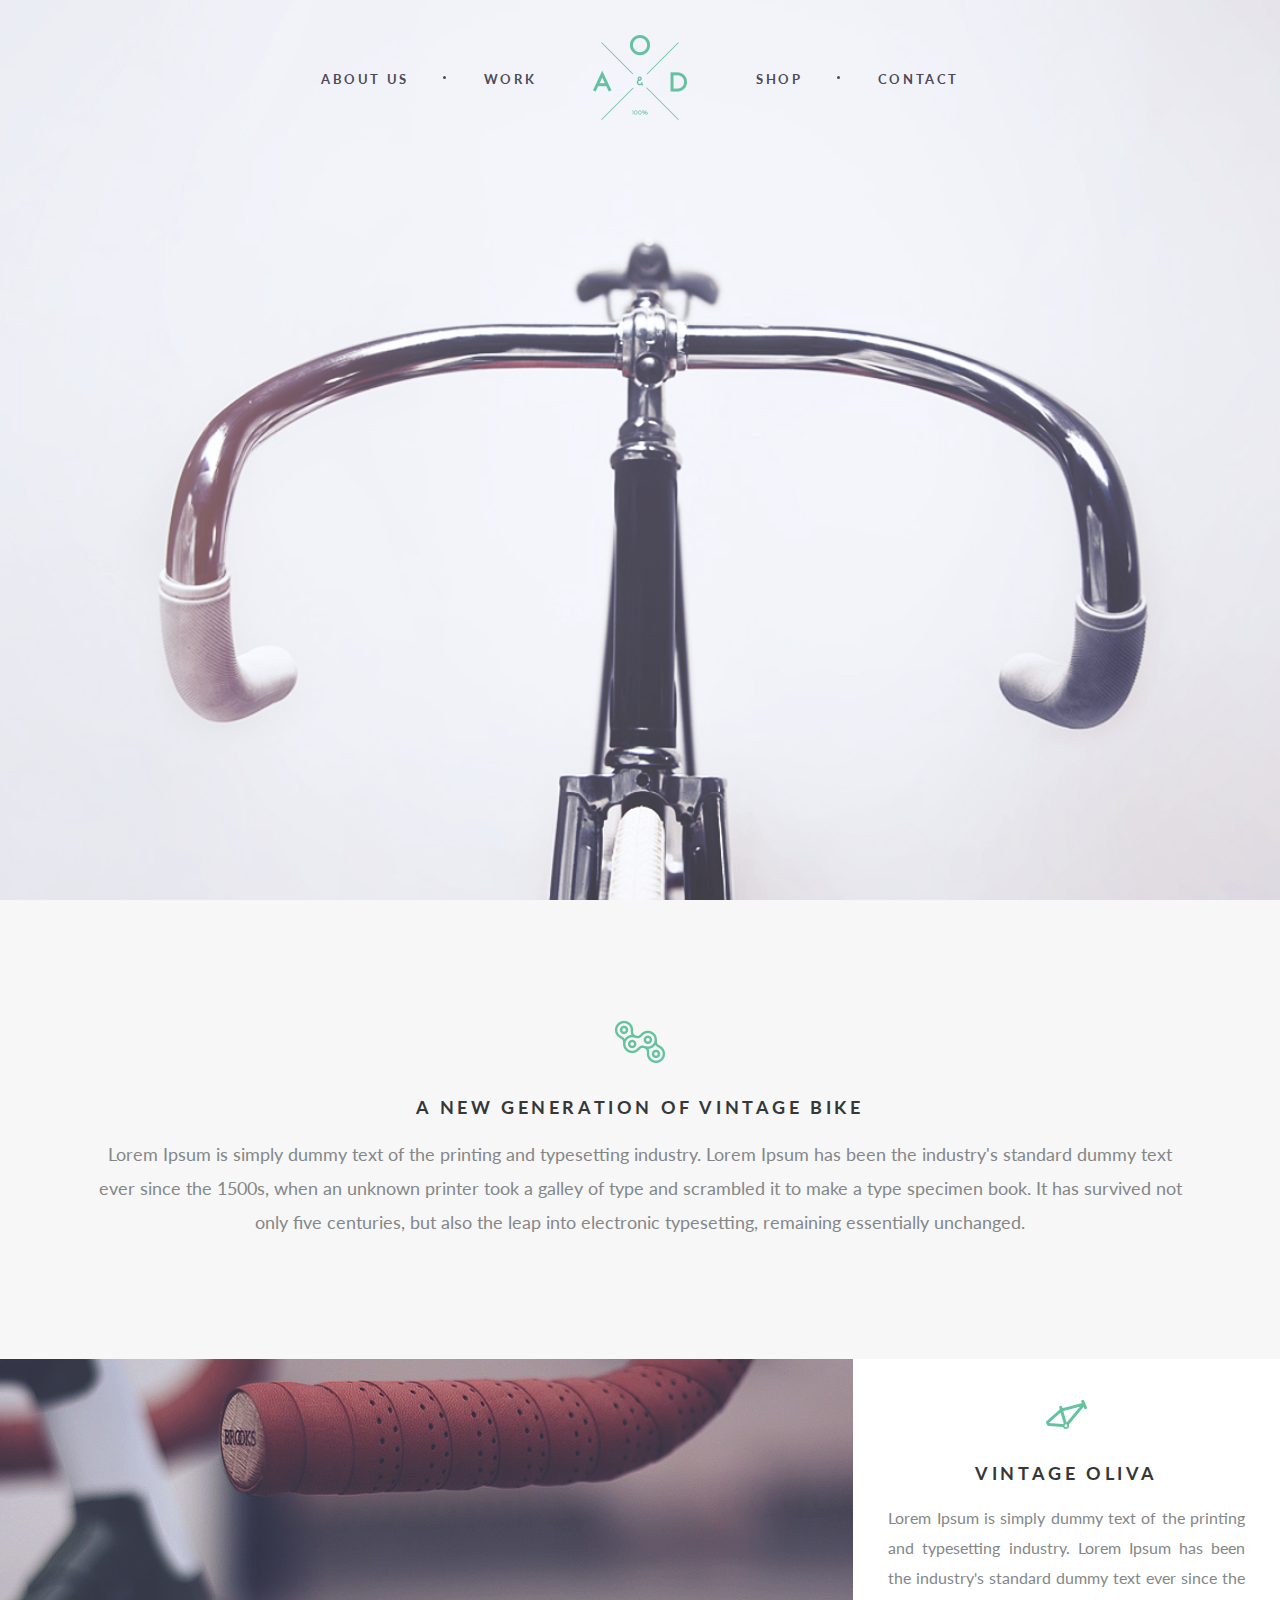
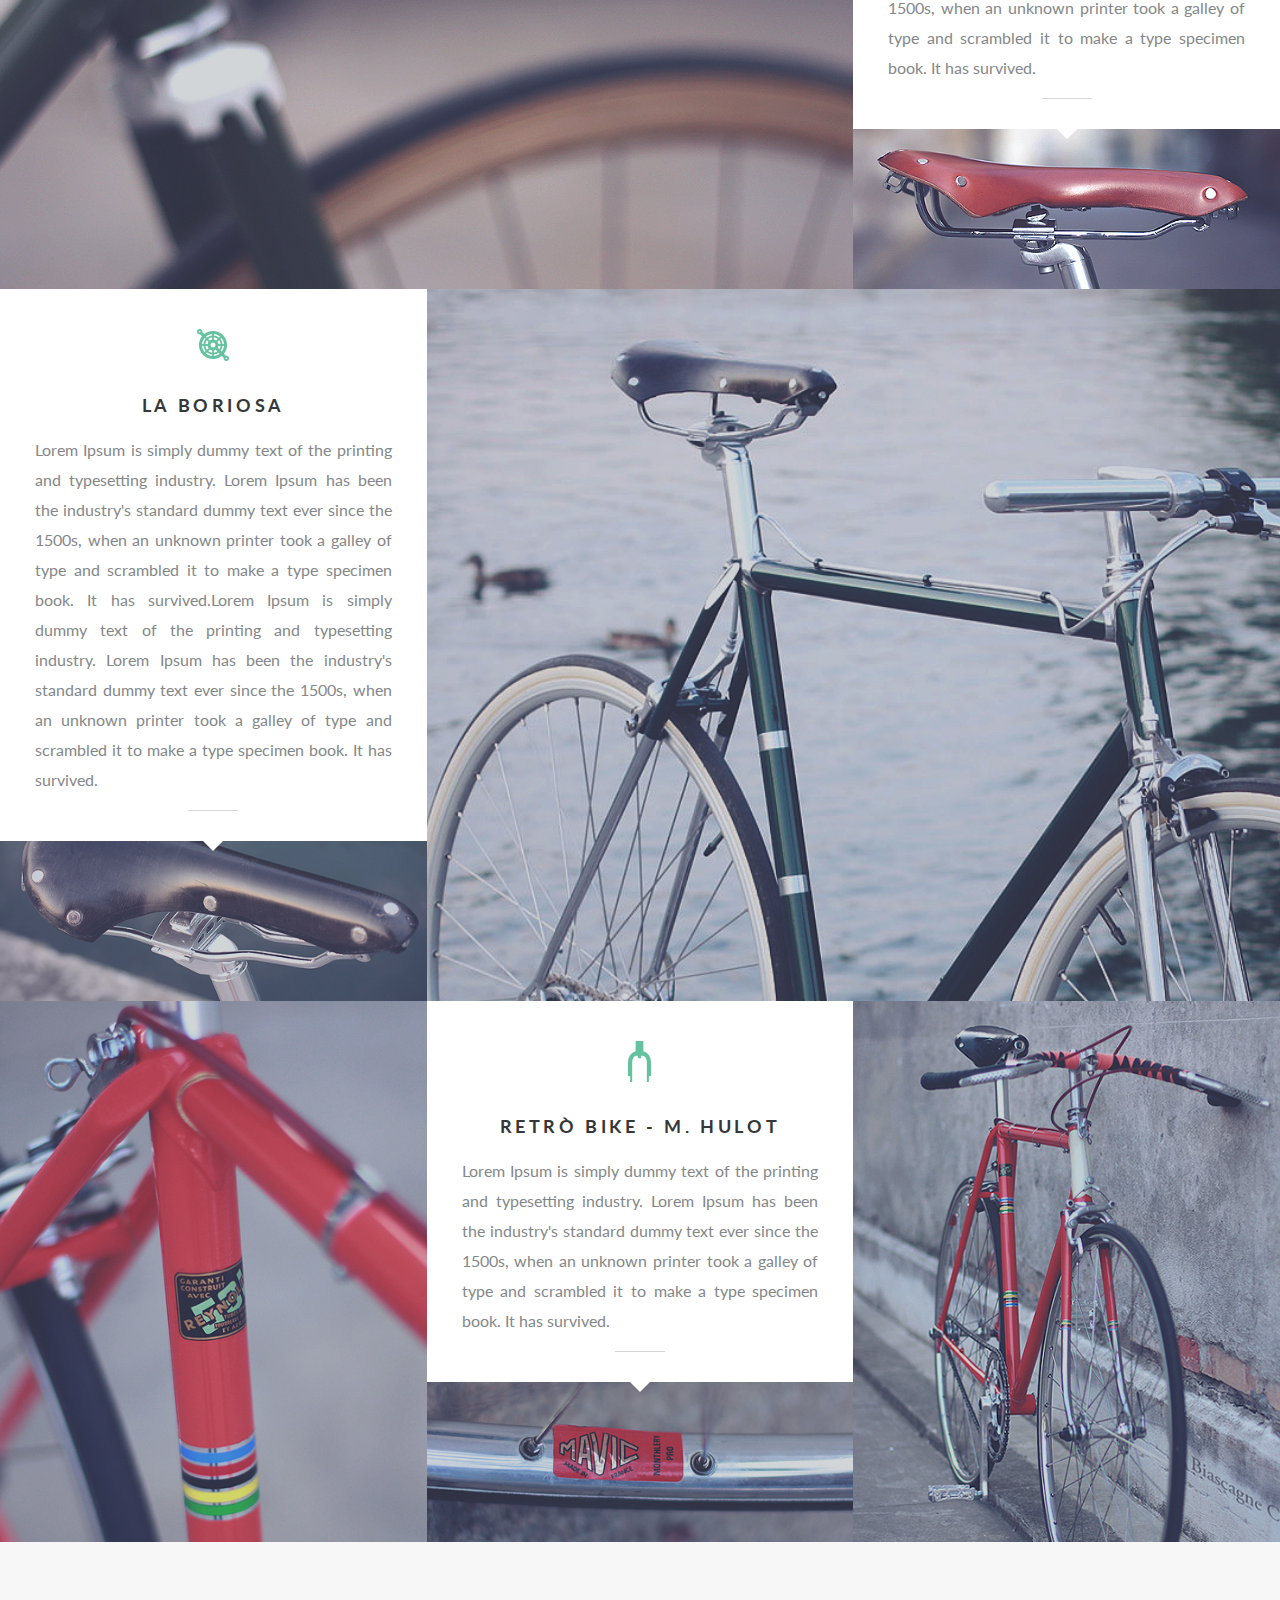
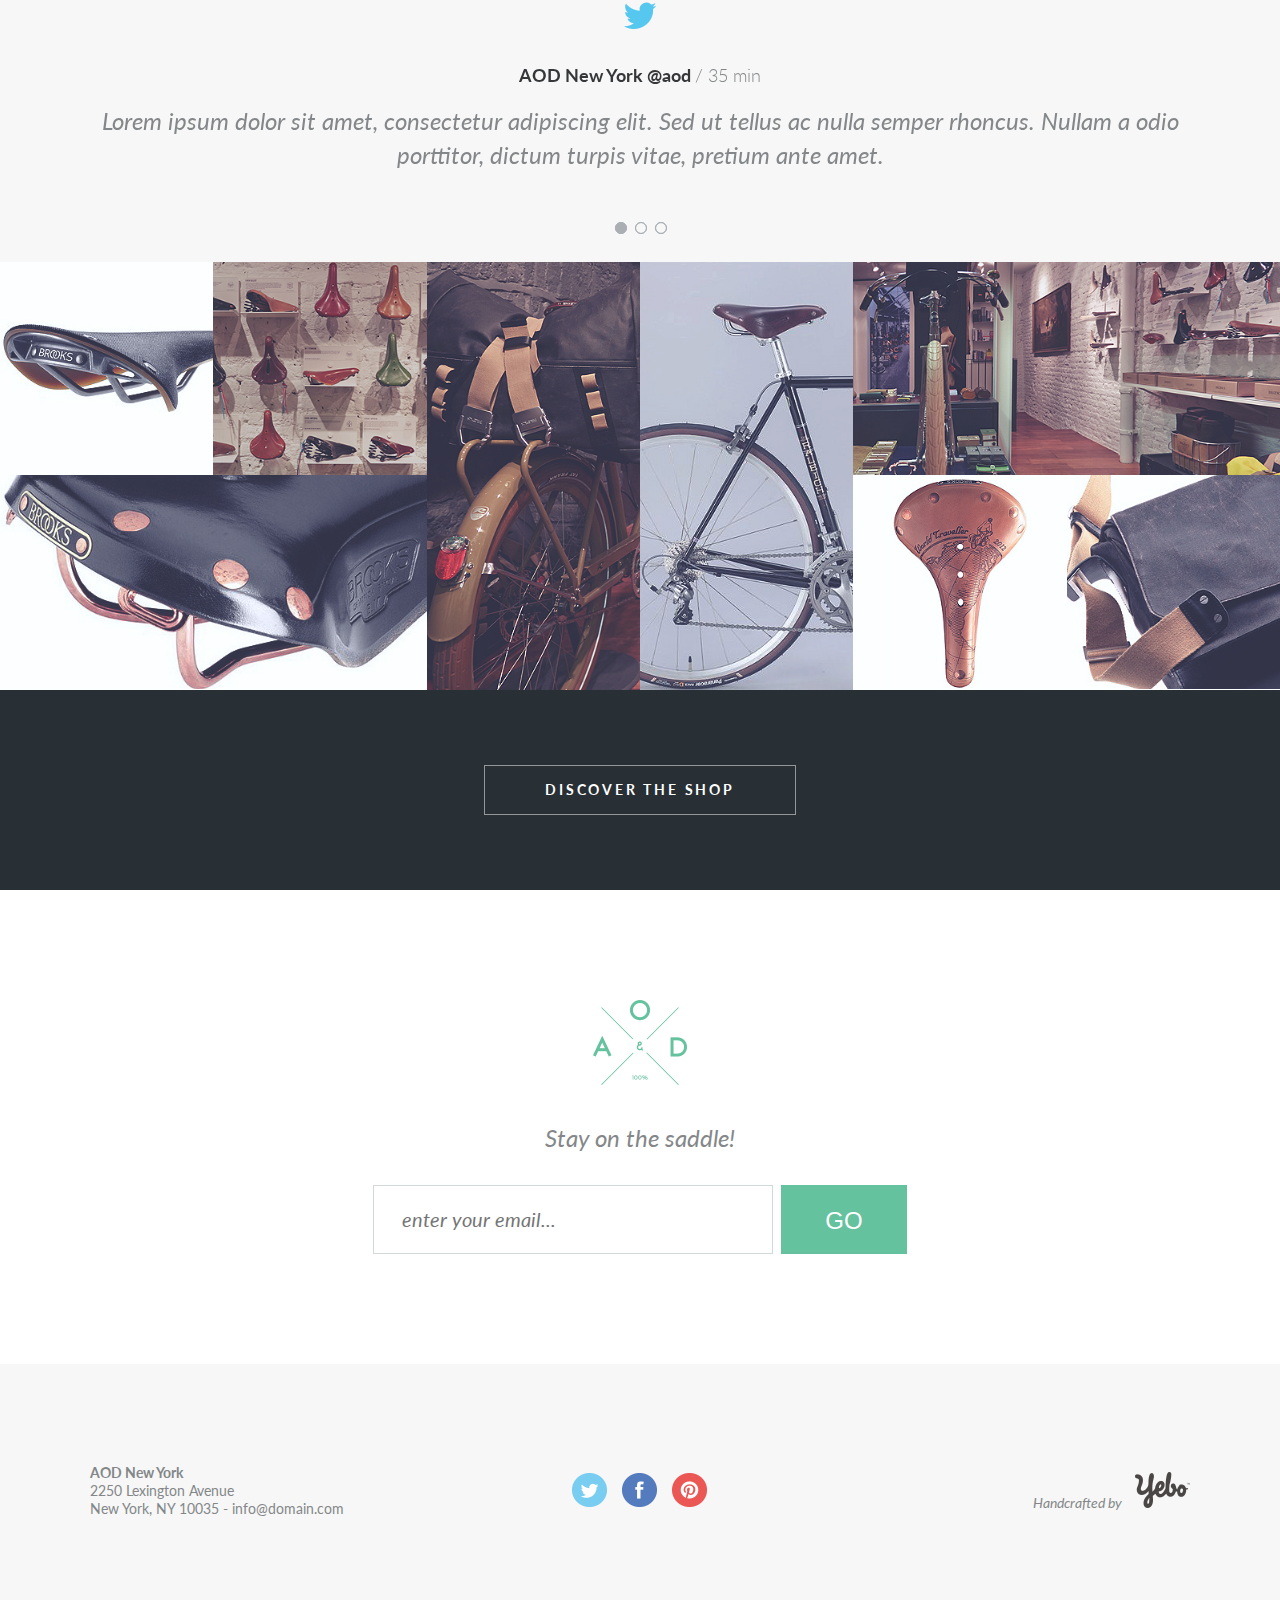
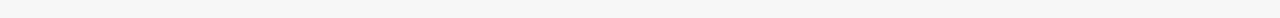
<file: AOD/index.html>
<!DOCTYPE html>
<html lang="en">

<head>
    <meta charset="UTF-8">
    <meta http-equiv="X-UA-Compatible" content="IE=edge">
    <meta name="viewport" content="width=device-width, initial-scale=1.0">
    <link rel="stylesheet" href="css/style.css">
    <title>AOD</title>
</head>

<body>
    <div class="wrapper">
        <main class="page">
            <header class="header">
                <div class="header__row">
                    <nav class="header__menu menu">
                        <div class="menu__icon icon-menu">
                            <span></span>
                            <span></span>
                            <span></span>
                        </div>
                        <div class="menu__body">
                            <ul class="menu__list">
                                <li><a href="" class="menu__link">about us</a></li>
                                <li><a href="" class="menu__link">work</a></li>
                                <li><a href="" class="menu__link">shop</a></li>
                                <li><a href="" class="menu__link">contact</a></li>
                            </ul>
                        </div>
                    </nav>
                    <div class="header__logo">
                        <img src="./img/logo.png" alt="">
                    </div>
                </div>
            </header>
            <div class="main-screen">
                <div class="main-screen__bg ibg">
                    <img src="./img/bg.jpg" alt="">
                </div>
            </div>
            <div class="content">
                <section class="generation">
                    <div class="container">
                        <div class="generation__block block">
                            <div class="block__icon">
                                <img src="./img/icons/generation-icon.png" alt="">
                            </div>
                            <h1 class="block__title">A NEW GENERATION OF VINTAGE BIKE</h1>
                            <div class="block__text">
                                Lorem Ipsum is simply dummy text of the printing and typesetting industry. Lorem Ipsum
                                has been the industry's standard dummy text ever since the 1500s, when an unknown
                                printer took a galley of type and scrambled it to make a type specimen book. It has
                                survived not only five centuries, but also the leap into electronic typesetting,
                                remaining essentially unchanged.
                            </div>
                        </div>
                    </div>
                </section>
                <section class="brands">
                    <div class="brands__row">
                        <div class="brands__column brands__column_b">
                            <a href="" class="brands__item item">
                                <span class="item__logo">
                                    <img src="./img/brands/section_1/logo-bicycle-company.png" alt="">
                                </span>
                                <span class="item__image ibg">
                                    <img src="./img/brands/section_1/brands-image-1.jpg" alt="">
                                </span>
                            </a>
                        </div>
                        <div class="brands__column">
                            <div class="brands__content block">
                                <div class="block__icon">
                                    <img src="./img/icons/vintage-oliva-icon.png" alt="">
                                </div>
                                <h2 class="block__title">vintage Oliva</h2>
                                <div class="block__text block__text_j">
                                    Lorem Ipsum is simply dummy text of the printing and typesetting industry. Lorem
                                    Ipsum has been the industry's standard dummy text ever since the 1500s, when an
                                    unknown printer took a galley of type and scrambled it to make a type specimen book.
                                    It has survived.</div>
                            </div>
                            <div class="brands__image ibg">
                                <img src="./img/brands/section_1/brans-image-2.jpg" alt="">
                            </div>
                        </div>
                    </div>
                </section>
                <section class="brands brands_rev">
                    <div class="brands__row">
                        <div class="brands__column brands__column_b">
                            <a href="" class="brands__item item">
                                <span class="item__logo">
                                    <img src="./img/brands/section_2/logo-vintage-bicycle.png" alt="">
                                </span>
                                <span class="item__image ibg">
                                    <img src="./img/brands/section_2/brands-image-4.jpg" alt="">
                                </span>
                            </a>
                        </div>
                        <div class="brands__column">
                            <div class="brands__content block">
                                <div class="block__icon">
                                    <img src="./img/icons/la-boriosa-icon.png" alt="">
                                </div>
                                <h2 class="block__title">La Boriosa</h2>
                                <div class="block__text block__text_j">
                                    Lorem Ipsum is simply dummy text of the printing and typesetting industry. Lorem
                                    Ipsum has been the industry's standard dummy text ever since the 1500s, when an
                                    unknown printer took a galley of type and scrambled it to make a type specimen book.
                                    It has survived.Lorem Ipsum is simply dummy text of the printing and typesetting
                                    industry. Lorem Ipsum has been the industry's standard dummy text ever since the
                                    1500s, when an unknown printer took a galley of type and scrambled it to make a type
                                    specimen book. It has survived.</div>
                            </div>
                            <div class="brands__image ibg">
                                <img src="./img/brands/section_2/brands-image-3.jpg" alt="">
                            </div>
                        </div>
                    </div>
                </section>
                <section class="brands brands__last">
                    <div class="brands__row">
                        <div class="brands__column">
                            <a href="" class="brands__item item">
                                <span class="item__logo">
                                    <img src="./img/brands/section_3/logo-section-3.png" alt="">
                                </span>
                                <span class="item__image ibg">
                                    <img src="./img/brands/section_3/brands-image-5.jpg" alt="">
                                </span>
                            </a>
                        </div>
                        <div class="brands__column">
                            <div class="brands__content block">
                                <div class="block__icon">
                                    <img src="./img/icons/retro-bike-icon.png" alt="">
                                </div>
                                <h2 class="block__title">retrò Bike - M. Hulot</h2>
                                <div class="block__text block__text_j">
                                    Lorem Ipsum is simply dummy text of the printing and typesetting industry. Lorem
                                    Ipsum has been the industry's standard dummy text ever since the 1500s, when an
                                    unknown printer took a galley of type and scrambled it to make a type specimen book.
                                    It has survived.</div>
                            </div>
                            <div class="brands__image ibg">
                                <img src="./img/brands/section_3/brands-image-6.jpg" alt="">
                            </div>
                        </div>
                        <div class="brands__column">
                            <a href="" class="brands__item item">
                                <span class="item__logo">
                                    <img src="./img/brands/section_3/logo-section-3.png" alt="">
                                </span>
                                <span class="item__image ibg">
                                    <img src="./img/brands/section_3/brands-image-7.jpg" alt="">
                                </span>
                            </a>
                        </div>
                    </div>
                </section>
                <section class="slider">
                    <div class="container">
                        <div class="slider__body">
                            <div class="slider__item">
                                <div class="slider__icon">
                                    <img src="./img/icons/twitter.png" alt="">
                                </div>
                                <h3 class="slider__title">AOD New York @aod <span>/ 35 min</span></h3>
                                <div class="slider__text">
                                    Lorem ipsum dolor sit amet, consectetur adipiscing elit. Sed ut tellus ac nulla
                                    semper rhoncus. Nullam a odio porttitor, dictum turpis vitae, pretium ante amet.
                                </div>
                            </div>
                            <div class="slider__item">
                                <div class="slider__icon">
                                    <img src="./img/icons/twitter.png" alt="">
                                </div>
                                <h3 class="slider__title">AOD New York @aod <span>/ 35 min</span></h3>
                                <div class="slider__text">
                                    Lorem ipsum dolor sit amet, consectetur adipiscing elit. Sed ut tellus ac nulla
                                    semper rhoncus. Nullam a odio porttitor, dictum turpis vitae, pretium ante amet.
                                </div>
                            </div>
                            <div class="slider__item">
                                <div class="slider__icon">
                                    <img src="./img/icons/twitter.png" alt="">
                                </div>
                                <h3 class="slider__title">AOD New York @aod <span>/ 35 min</span></h3>
                                <div class="slider__text">
                                    Lorem ipsum dolor sit amet, consectetur adipiscing elit. Sed ut tellus ac nulla
                                    semper rhoncus. Nullam a odio porttitor, dictum turpis vitae, pretium ante amet.
                                </div>
                            </div>
                        </div>
                    </div>
                </section>
                <div class="shop">
                    <div class="shop__body">
                        <div class="shop__column shop__column_b">
                            <div class="shop__block block-shop">
                                <div class="block-shop__row">
                                    <div class="block-shop__column">
                                        <a href="" class="block-shop__item block-shop__item_l item">
                                            <span class="item__logo">
                                                <img src="./img/shop/shop.png" alt="">
                                                <span>shop now</span>
                                            </span>
                                            <span class="item__image ibg">
                                                <img src="./img/shop/shop-image-1.jpg" alt="">
                                            </span>
                                        </a>
                                    </div>
                                    <div class="block-shop__column">
                                        <a href="" class="block-shop__item block-shop__item_l item">
                                            <span class="item__logo">
                                                <img src="./img/shop/shop.png" alt="">
                                                <span>shop now</span>
                                            </span>
                                            <span class="item__image ibg">
                                                <img src="./img/shop/shop-image-2.jpg" alt="">
                                            </span>
                                        </a>
                                    </div>
                                </div>
                                <a href="" class="block-shop__item item">
                                    <span class="item__logo">
                                        <img src="./img/shop/shop.png" alt="">
                                        <span>shop now</span>
                                    </span>
                                    <span class="item__image ibg">
                                        <img src="./img/shop/shop-image-3.jpg" alt="">
                                    </span>
                                </a>
                            </div>
                        </div>
                        <div class="shop__column">
                            <a href="" class="block-shop__item block-shop__item_b item">
                                <span class="item__logo">
                                    <img src="./img/shop/shop.png" alt="">
                                    <span>shop now</span>
                                </span>
                                <span class="item__image ibg">
                                    <img src="./img/shop/shop-image-4.jpg" alt="">
                                </span>
                            </a>
                        </div>
                        <div class="shop__column">
                            <a href="" class="block-shop__item block-shop__item_b item">
                                <span class="item__logo">
                                    <img src="./img/shop/shop.png" alt="">
                                    <span>shop now</span>
                                </span>
                                <span class="item__image ibg">
                                    <img src="./img/shop/shop-image-5.jpg" alt="">
                                </span>
                            </a>
                        </div>
                        <div class="shop__column shop__column_b">
                            <div class="shop__block block-shop">
                                <a href="" class="block-shop__item item">
                                    <span class="item__logo">
                                        <img src="./img/shop/shop.png" alt="">
                                        <span>shop now</span>
                                    </span>
                                    <span class="item__image ibg">
                                        <img src="./img/shop/shop-image-6.jpg" alt="">
                                    </span>
                                </a>
                                <div class="block-shop__row">
                                    <div class="block-shop__column">
                                        <a href="" class="block-shop__item block-shop__item_l item">
                                            <span class="item__logo">
                                                <img src="./img/shop/shop.png" alt="">
                                                <span>shop now</span>
                                            </span>
                                            <span class="item__image ibg">
                                                <img src="./img/shop/shop-image-7.jpg" alt="">
                                            </span>
                                        </a>
                                    </div>
                                    <div class="block-shop__column">
                                        <a href="" class="block-shop__item block-shop__item_l item">
                                            <span class="item__logo">
                                                <img src="./img/shop/shop.png" alt="">
                                                <span>shop now</span>
                                            </span>
                                            <span class="item__image ibg">
                                                <img src="./img/shop/shop-image-8.jpg" alt="">
                                            </span>
                                        </a>
                                    </div>
                                </div>
                            </div>
                        </div>
                    </div>
                    <div class="shop__footer">
                        <div class="container">
                            <a href="" class="shop__btn">DISCOVER THE SHOP</a>
                        </div>
                    </div>
                </div>
                <div class="subscribe">
                    <div class="container">
                        <div class="subscribe__body">
                            <div class="subscribe__logo">
                                <img src="./img/logo.png" alt="">
                            </div>
                            <div class="subscribe__label">Stay on the saddle!</div>
                            <form action="#" class="subscribe__form">
                                <div class="subscribe__input">
                                    <input type="text" placeholder="enter your email..." class="input">
                                </div>
                                <div class="subscribe__button">
                                    <button type="submit" class="subscribe__btn">GO</button>
                                </div>
                            </form>
                        </div>
                    </div>
                </div>
            </div>
            <footer class="footer">
                <div class="container">
                    <div class="footer__row">
                        <div class="footer__column">
                            <div class="footer__address">
                                <p>AOD New York</p>
                                <p>2250 Lexington Avenue </p>
                                <p>New York, NY 10035 - info@domain.com</p>
                            </div>
                        </div>
                        <div class="footer__column">
                            <div class="footer__social social">
                                <a href="" class="social__link">
                                    <img src="./img/footer/icons/twitter.png" alt="">
                                </a>
                                <a href="" class="social__link">
                                    <img src="./img/footer/icons/facebook.png" alt="">
                                </a>
                                <a href="" class="social__link">
                                    <img src="./img/footer/icons/social-3.png" alt="">
                                </a>
                            </div>
                        </div>
                        <div class="footer__column">
                            <div class="footer_dev dev">
                                <a href="" class="dev__link">
                                    <span class="dev__text">Handcrafted by</span>
                                    <span class="dev__icon"><img src="./img/footer/icons/yebo-logo.png" alt=""></span>
                                </a>
                            </div>
                            
                        </div>
                    </div>
                </div>
            </footer>
        </main>
    </div>
    <script src="js/jquery-3.6.0.slim.min.js"></script>
    <script src="js/slick.min.js"></script>
    <script src="js/script.js"></script>
</body>

</html>
</file>
<file: AOD/css/style.css>
@charset "UTF-8";
@import url("https://fonts.googleapis.com/css2?family=Lato:ital,wght@0,300;0,400;0,700;1,400&display=swap");
/* font-family: 'Lato', sans-serif; */
/* $minwidth: 320px;
$mw: 1100px;
$md1: $mw + 12;
$md2: 992.98;
$md3: 767.98;
$md4: 479.98;
 */
html, body, div, span, applet, object, iframe, h1, h2, h3, h4, h5, h6, p, blockquote, pre, a, abbr, acronym, address, big, cite, code, del, dfn, em, img, ins, kbd, q, s, samp, small, strike, strong, tt, var, b, u, i, center, dl, dt, dd, ol, ul, li, fieldset, form, label, legend, table, caption, tbody, tfoot, thead, tr, th, td, article, aside, canvas, details, embed, figure, figcaption, footer, header, hgroup, menu, nav, output, ruby, section, summary, time, mark, audio, video {
  margin: 0;
  padding: 0;
  border: 0;
  font: inherit;
  vertical-align: baseline;
}

sub, sup {
  margin: 0;
  padding: 0;
  border: 0;
  font: inherit;
}

article, aside, details, figcaption, figure, footer, header, hgroup, menu, nav, section {
  display: block;
}

body {
  line-height: 1;
}

ol, ul {
  list-style: none;
}

blockquote, q {
  quotes: none;
}

blockquote:before, blockquote:after {
  content: '';
}

q:before, q:after {
  content: '';
}

table {
  border-collapse: collapse;
  border-spacing: 0;
}

* {
  -webkit-box-sizing: border-box;
          box-sizing: border-box;
}

input,
select,
textarea {
  font-family: inherit;
  font-size: inherit;
  color: inherit;
}

button {
  border: none;
}

input:-webkit-autofill,
input:-webkit-autofill:hover,
input:-webkit-autofill:focus,
textarea:-webkit-autofill,
textarea:-webkit-autofill:hover,
textarea:-webkit-autofill:focus,
select:-webkit-autofill,
select:-webkit-autofill:hover,
select:-webkit-autofill:focus {
  -webkit-text-fill-color: #393939;
  -webkit-transition: background-color 5000s ease-in-out 0s;
  -o-transition: background-color 5000s ease-in-out 0s;
  transition: background-color 5000s ease-in-out 0s;
}

input[type='number']::-webkit-outer-spin-button,
input[type='number']::-webkit-inner-spin-button {
  -webkit-appearance: none;
  margin: 0;
}

a {
  text-decoration: none;
  color: inherit;
  outline: none;
}

img, video {
  max-width: 100%;
  height: auto;
}

.ibg {
  background-repeat: no-repeat;
  -webkit-background-size: cover;
          background-size: cover;
  background-position: center;
}

.ibg img {
  display: none;
}

/* Слайдер */
.slick-slider {
  position: relative;
}

/* Слайдер запущен */
/* Слайдер с точками */
/* Ограничивающая оболочка */
.slick-list {
  overflow: hidden;
}

/* Лента слайдов */
.slick-track {
  display: -webkit-box;
  display: -webkit-flex;
  display: -ms-flexbox;
  display: flex;
  -webkit-box-align: center;
  -webkit-align-items: center;
      -ms-flex-align: center;
          align-items: center;
  -webkit-box-pack: center;
  -webkit-justify-content: center;
      -ms-flex-pack: center;
          justify-content: center;
}

/* Слайд */
/* Слайд активный (показывается) */
/* Слайд основной */
/* Слайд по центру */
/* Клонированный слайд */
/* Стрелка */
/* Стрелка влево */
/* Стрелка вправо */
/* Стрелка не активная */
/* Точки (булиты) */
/* Активная точка */
/* Элемент точки */
body {
  font-family: 'Lato', sans-serif;
}

.wrapper {
  min-height: 100%;
  overflow: hidden;
}

/* .container {
    max-width: $mw;
    margin: 0 auto;
    width: 100%;
    @media (max-width: $md1) {
        max-width: 970px;
    }
    @media (max-width: $md2) {
        max-width: 750px;
    }
    @media (max-width: $md3) {
        max-width: none;
        padding: 0 10px;
    }
} */
.container {
  max-width: 1130px;
  padding: 0 15px;
  margin: 0 auto;
}

.page {
  position: absolute;
  width: 100%;
  height: 100%;
  top: 0;
  left: 0;
  display: -webkit-box;
  display: -webkit-flex;
  display: -ms-flexbox;
  display: flex;
  -webkit-box-orient: vertical;
  -webkit-box-direction: normal;
  -webkit-flex-direction: column;
      -ms-flex-direction: column;
          flex-direction: column;
}

.main-screen {
  -webkit-box-flex: 1;
  -webkit-flex: 1 0 100%;
      -ms-flex: 1 0 100%;
          flex: 1 0 100%;
  position: relative;
}

.main-screen__bg {
  position: absolute;
  width: 100%;
  height: 100%;
  top: 0;
  left: 0;
}

.header {
  position: absolute;
  width: 100%;
  z-index: 50;
  top: 35px;
}

.header__row {
  display: -webkit-box;
  display: -webkit-flex;
  display: -ms-flexbox;
  display: flex;
  -webkit-box-pack: center;
  -webkit-justify-content: center;
      -ms-flex-pack: center;
          justify-content: center;
  -webkit-box-align: center;
  -webkit-align-items: center;
      -ms-flex-align: center;
          align-items: center;
  height: 85px;
}

.header__logo {
  position: absolute;
  left: 50%;
  top: 0;
  -webkit-transform: translate(-50%);
      -ms-transform: translate(-50%);
          transform: translate(-50%);
  z-index: 2;
}

@media (max-width: 767px) {
  .header {
    top: 15px;
  }
}

.menu__list {
  display: -webkit-box;
  display: -webkit-flex;
  display: -ms-flexbox;
  display: flex;
}

.menu__list li {
  position: relative;
  padding: 0 37.5px;
}

.menu__list li:nth-child(2) {
  padding: 0 110px 0 37.5px;
}

.menu__list li:nth-child(2):after {
  display: none;
}

.menu__list li:nth-child(3) {
  padding: 0 37.5px 0 110px;
}

.menu__list li:after {
  content: "";
  position: absolute;
  width: 3px;
  height: 3px;
  background-color: #4d4959;
  -webkit-border-radius: 50%;
          border-radius: 50%;
  right: 0;
  top: 50%;
  margin: -2px 0 0 0;
}

.menu__list li:last-child:after {
  display: none;
}

.menu__link {
  color: #4d4959;
  font-size: 13px;
  font-weight: 700;
  text-transform: uppercase;
  letter-spacing: 2.6px;
}

@media (max-width: 767px) {
  .menu__body {
    position: fixed;
    width: 100%;
    height: 100%;
    top: -100%;
    left: 0;
    background-color: #4d4959;
    padding: 150px 0 20px 0;
    overflow: auto;
    -webkit-transform: translate(0, -100%);
        -ms-transform: translate(0, -100%);
            transform: translate(0, -100%);
    -webkit-transition: all 0.3s ease 0s;
    -o-transition: all 0.3s ease 0s;
    transition: all 0.3s ease 0s;
  }
  .menu__body.active {
    top: 0;
    -webkit-transform: translate(0, 0);
        -ms-transform: translate(0, 0);
            transform: translate(0, 0);
  }
  .menu__list {
    -webkit-box-orient: vertical;
    -webkit-box-direction: normal;
    -webkit-flex-direction: column;
        -ms-flex-direction: column;
            flex-direction: column;
    -webkit-box-pack: center;
    -webkit-justify-content: center;
        -ms-flex-pack: center;
            justify-content: center;
    -webkit-box-align: center;
    -webkit-align-items: center;
        -ms-flex-align: center;
            align-items: center;
  }
  .menu__list li {
    padding: 0 0 35px 0;
  }
  .menu__list li:nth-child(2), .menu__list li:nth-child(3) {
    padding: 0 0 45px 0;
  }
  .menu__list li:nth-child(2)::after, .menu__list li:nth-child(3)::after {
    display: block;
  }
  .menu__list li:last-child {
    padding: 0 0 0 0;
  }
  .menu__list li:after {
    width: 3px;
    height: 3px;
    background-color: #ffffff;
    right: 50%;
    top: 40px;
    margin: -2px 0 0 0;
  }
  .menu__link {
    color: #ffffff;
    font-size: 20px;
  }
}

@media (max-width: 767px) {
  .icon-menu {
    display: block;
    position: absolute;
    top: 24px;
    right: 10px;
    width: 30px;
    height: 18px;
    cursor: pointer;
    z-index: 5;
  }
  .icon-menu span {
    -webkit-transition: all 0.3s ease 0s;
    -o-transition: all 0.3s ease 0s;
    transition: all 0.3s ease 0s;
    top: 8px;
    left: 0;
    position: absolute;
    width: 100%;
    height: 2px;
    background-color: #4d4959;
  }
  .icon-menu span:first-child {
    top: 0;
  }
  .icon-menu span:last-child {
    top: auto;
    bottom: 0;
  }
  .icon-menu.active span {
    background-color: #fff;
    -webkit-transform: scale(0);
        -ms-transform: scale(0);
            transform: scale(0);
  }
  .icon-menu.active span:first-child {
    -webkit-transform: rotate(-45deg);
        -ms-transform: rotate(-45deg);
            transform: rotate(-45deg);
    top: 8px;
  }
  .icon-menu.active span:last-child {
    -webkit-transform: rotate(45deg);
        -ms-transform: rotate(45deg);
            transform: rotate(45deg);
    bottom: 8px;
  }
}

.generation {
  background-color: #f7f7f7;
  padding: 120px 0;
}

@media (max-width: 900px) {
  .generation {
    padding: 80px 0;
  }
}

@media (max-width: 600px) {
  .generation {
    padding: 30px 0;
  }
}

.block {
  text-align: center;
}

.block__icon {
  margin: 0 0 30px 0;
}

.block__title {
  font-size: 18px;
  color: #353738;
  text-transform: uppercase;
  letter-spacing: 3.6px;
  font-weight: 700;
  margin: 0 0 18px 0;
  line-height: 24px;
}

.block__text {
  font-size: 18px;
  line-height: 34px;
  color: #848789;
}

.block__text_j {
  text-align: justify;
  font-size: 16px;
  line-height: 30px;
}

.block__text_j::after {
  content: '';
  display: block;
  margin: 35px auto 0 auto;
  width: 50px;
  height: 1px;
  background-color: #d7d7d7;
}

@media (max-width: 1500px) {
  .block__text_j::after {
    margin: 15px auto 0 auto;
  }
}

.brands_rev .brands__column {
  -webkit-box-ordinal-group: 2;
  -webkit-order: 1;
      -ms-flex-order: 1;
          order: 1;
}

.brands_rev .brands__column_b {
  -webkit-box-ordinal-group: 3;
  -webkit-order: 2;
      -ms-flex-order: 2;
          order: 2;
}

.brands__row {
  display: -webkit-box;
  display: -webkit-flex;
  display: -ms-flexbox;
  display: flex;
}

.brands__column {
  -webkit-box-flex: 0;
  -webkit-flex: 0 1 33.333%;
      -ms-flex: 0 1 33.333%;
          flex: 0 1 33.333%;
}

.brands__column_b {
  -webkit-box-flex: 0;
  -webkit-flex: 0 1 66.667%;
      -ms-flex: 0 1 66.667%;
          flex: 0 1 66.667%;
}

.brands__content {
  padding: 70px 65px 55px 65px;
  position: relative;
}

.brands__content::after {
  content: "";
  width: 0;
  height: 0;
  position: absolute;
  bottom: -10px;
  left: 50%;
  margin: 0 0 0 -10px;
  border-left: 10px solid transparent;
  border-right: 10px solid transparent;
  border-top: 10px solid #fff;
}

.brands__image {
  padding: 0 0 37.51% 0;
}

@media (max-width: 1500px) {
  .brands__content {
    padding: 40px 35px 30px 35px;
  }
}

@media (max-width: 1100px) {
  .brands__row {
    -webkit-box-orient: vertical;
    -webkit-box-direction: normal;
    -webkit-flex-direction: column;
        -ms-flex-direction: column;
            flex-direction: column;
  }
  .brands__last .brands__column:nth-child(1) {
    -webkit-box-ordinal-group: 3;
    -webkit-order: 2;
        -ms-flex-order: 2;
            order: 2;
  }
  .brands__last .brands__column:nth-child(2) {
    -webkit-box-ordinal-group: 2;
    -webkit-order: 1;
        -ms-flex-order: 1;
            order: 1;
  }
  .brands__last .brands__column:nth-child(3) {
    -webkit-box-ordinal-group: 4;
    -webkit-order: 3;
        -ms-flex-order: 3;
            order: 3;
  }
}

.item {
  height: 100%;
  display: block;
  position: relative;
}

.item__logo {
  position: absolute;
  width: 100%;
  height: 100%;
  top: 0;
  left: 0;
  display: -webkit-box;
  display: -webkit-flex;
  display: -ms-flexbox;
  display: flex;
  -webkit-box-orient: vertical;
  -webkit-box-direction: normal;
  -webkit-flex-direction: column;
      -ms-flex-direction: column;
          flex-direction: column;
  -webkit-box-pack: center;
  -webkit-justify-content: center;
      -ms-flex-pack: center;
          justify-content: center;
  -webkit-box-align: center;
  -webkit-align-items: center;
      -ms-flex-align: center;
          align-items: center;
  -webkit-transition: all 0.3s ease 0s;
  -o-transition: all 0.3s ease 0s;
  transition: all 0.3s ease 0s;
  background-color: rgba(100, 194, 158, 0.7);
  z-index: 2;
  opacity: 0;
  visibility: hidden;
}

.item__logo span {
  margin: 10px 0 0 0;
  font-size: 14px;
  font-weight: 700;
  letter-spacing: 2.8px;
  text-transform: uppercase;
  color: #fff;
}

.item__image {
  position: absolute;
  width: 100%;
  height: 100%;
  top: 0;
  left: 0;
}

.item:hover .item__logo {
  opacity: 1;
  visibility: visible;
}

@media (max-width: 1100px) {
  .item {
    height: auto;
    padding: 0 0 70% 0;
  }
}

.slider {
  background-color: #f7f7f7;
  padding: 120px 0 60px 0;
}

.slider__body {
  position: relative;
}

.slider__body .slick-dots {
  display: -webkit-box;
  display: -webkit-flex;
  display: -ms-flexbox;
  display: flex;
  -webkit-box-pack: center;
  -webkit-justify-content: center;
      -ms-flex-pack: center;
          justify-content: center;
  list-style: none;
  text-align: center;
  padding: 50px 0 0 0;
}

.slider__body .slick-dots li {
  list-style: none;
  position: relative;
  margin: 0 5px;
  cursor: pointer;
  width: 10px;
  height: 10px;
}

.slider__body .slick-dots li button {
  background: transparent;
  display: block;
  line-height: 0;
  font-size: 0;
  padding: 5px;
  cursor: pointer;
  -webkit-border-radius: 50%;
          border-radius: 50%;
  border: 1px #a9afb3 solid;
}

.slider__body .slick-dots li button:before {
  position: absolute;
  top: 0;
  left: 0;
  content: '';
  width: 10px;
  height: 10px;
  border: 1px #a9afb3 solid;
  -webkit-border-radius: 50%;
          border-radius: 50%;
}

.slider__body .slick-dots li.slick-active button:before {
  background: #a9afb3;
}

@media (max-width: 1500px) {
  .slider {
    padding: 60px 0 30px 0;
  }
}

@media (max-width: 1100px) {
  .slider {
    padding: 20px 0 20px 0;
  }
  .slider__body .slick-dots {
    padding: 20px 0 0 0;
  }
}

.slider__icon {
  text-align: center;
  margin: 0 0 35px 0;
}

.slider__title {
  text-align: center;
  margin: 0 0 20px 0;
  font-size: 18px;
  color: #353738;
  font-weight: bold;
}

.slider__title span {
  color: #848789;
  font-weight: 300;
}

.slider__text {
  text-align: center;
  font-size: 24px;
  color: #848789;
  font-style: italic;
  line-height: 34px;
  text-align: center;
}

.shop__body {
  display: -webkit-box;
  display: -webkit-flex;
  display: -ms-flexbox;
  display: flex;
}

.shop__column {
  -webkit-box-flex: 0;
  -webkit-flex: 0 1 16.666%;
      -ms-flex: 0 1 16.666%;
          flex: 0 1 16.666%;
}

.shop__column_b {
  -webkit-box-flex: 0;
  -webkit-flex: 0 1 33.333%;
      -ms-flex: 0 1 33.333%;
          flex: 0 1 33.333%;
}

.shop__footer {
  padding: 75px 0;
  background: #282f35;
  text-align: center;
}

.shop__btn {
  display: inline-block;
  height: 50px;
  line-height: 48px;
  border: 1px solid rgba(255, 255, 255, 0.5);
  background-color: transparent;
  padding: 0 60px;
  font-size: 14px;
  font-weight: 700;
  color: #fff;
  text-transform: uppercase;
  letter-spacing: 2.8px;
}

@media (max-width: 1100px) {
  .shop__body {
    -webkit-flex-wrap: wrap;
        -ms-flex-wrap: wrap;
            flex-wrap: wrap;
  }
  .shop__column {
    -webkit-box-flex: 0;
    -webkit-flex: 0 1 50%;
        -ms-flex: 0 1 50%;
            flex: 0 1 50%;
  }
  .shop__column:first-child {
    -webkit-box-flex: 1;
    -webkit-flex: 1 1 100%;
        -ms-flex: 1 1 100%;
            flex: 1 1 100%;
  }
  .shop__column:last-child {
    -webkit-box-flex: 1;
    -webkit-flex: 1 1 100%;
        -ms-flex: 1 1 100%;
            flex: 1 1 100%;
  }
  .shop__btn {
    padding: 0 30px;
  }
  .shop__footer {
    padding: 50px 0;
  }
}

@media (max-width: 281px) {
  .shop__btn {
    padding: 0 5px;
  }
}

.block-shop {
  height: 100%;
}

.block-shop__row {
  display: -webkit-box;
  display: -webkit-flex;
  display: -ms-flexbox;
  display: flex;
}

.block-shop__column {
  -webkit-box-flex: 0;
  -webkit-flex: 0 1 50%;
      -ms-flex: 0 1 50%;
          flex: 0 1 50%;
}

.block-shop__item {
  padding: 0 0 50% 0;
  height: auto;
}

.block-shop__item_b {
  padding: 0px 0px 200.5% 0;
}

.block-shop__item_l {
  padding: 0 0 100% 0;
}

.subscribe__body {
  padding: 110px 0;
  max-width: 534px;
  margin: 0 auto;
  text-align: center;
}

.subscribe__logo {
  margin: 0 0 39px 0;
}

.subscribe__label {
  font-size: 24px;
  color: #848789;
  font-style: italic;
  margin: 0 0 35px 0;
}

.subscribe__form {
  display: -webkit-box;
  display: -webkit-flex;
  display: -ms-flexbox;
  display: flex;
}

.subscribe__input {
  -webkit-box-flex: 1;
  -webkit-flex: 1 1 auto;
      -ms-flex: 1 1 auto;
          flex: 1 1 auto;
  padding: 0 8px 0 0;
}

.subscribe__input .input {
  width: 100%;
  height: 69px;
  border: 1px solid #d3d8d9;
  background-color: #fff;
  padding: 0 28px;
  color: #929292;
  font-size: 20px;
  font-style: italic;
}

.subscribe__button {
  -webkit-box-flex: 0;
  -webkit-flex: 0 0 126px;
      -ms-flex: 0 0 126px;
          flex: 0 0 126px;
}

.subscribe__btn {
  width: 100%;
  height: 69px;
  line-height: 69px;
  color: #fff;
  font-size: 24px;
  text-transform: uppercase;
  background-color: #64c29e;
  font-weight: 300;
  cursor: pointer;
}

@media (max-width: 750px) {
  .subscribe__body {
    padding: 50px;
  }
}

@media (max-width: 750px) {
  .subscribe__form {
    display: block;
  }
  .subscribe__input {
    padding: 0 0 8px 0;
  }
}

@media (max-width: 400px) {
  .subscribe__form .input {
    padding: 0 10px;
  }
}

.footer {
  background-color: #f7f7f7;
  padding: 100px 0;
}

.footer__row {
  display: -webkit-box;
  display: -webkit-flex;
  display: -ms-flexbox;
  display: flex;
  -webkit-box-align: center;
  -webkit-align-items: center;
      -ms-flex-align: center;
          align-items: center;
}

.footer__column {
  -webkit-box-flex: 0;
  -webkit-flex: 0 1 33.333%;
      -ms-flex: 0 1 33.333%;
          flex: 0 1 33.333%;
}

.footer__address {
  color: #848789;
  font-size: 14px;
  line-height: 18px;
}

.footer__address p:first-child {
  font-weight: 700;
}

@media (max-width: 1100px) {
  .footer {
    padding: 50px 0;
  }
}

@media (max-width: 600px) {
  .footer {
    padding: 30px 0;
  }
  .footer__row {
    -webkit-box-orient: vertical;
    -webkit-box-direction: normal;
    -webkit-flex-direction: column;
        -ms-flex-direction: column;
            flex-direction: column;
    text-align: center;
  }
  .footer__address {
    padding: 0;
  }
  .footer__social {
    margin: 15px 0;
  }
}

.social {
  display: -webkit-box;
  display: -webkit-flex;
  display: -ms-flexbox;
  display: flex;
  -webkit-box-pack: center;
  -webkit-justify-content: center;
      -ms-flex-pack: center;
          justify-content: center;
  -webkit-box-align: center;
  -webkit-align-items: center;
      -ms-flex-align: center;
          align-items: center;
}

.social__link {
  margin: 0 7.5px;
}

.dev {
  display: -webkit-box;
  display: -webkit-flex;
  display: -ms-flexbox;
  display: flex;
  -webkit-box-pack: end;
  -webkit-justify-content: flex-end;
      -ms-flex-pack: end;
          justify-content: flex-end;
  -webkit-box-align: center;
  -webkit-align-items: center;
      -ms-flex-align: center;
          align-items: center;
}

.dev__text {
  color: #848789;
  font-size: 14px;
  font-style: italic;
  padding: 0 9px 0 0;
}
</file>
